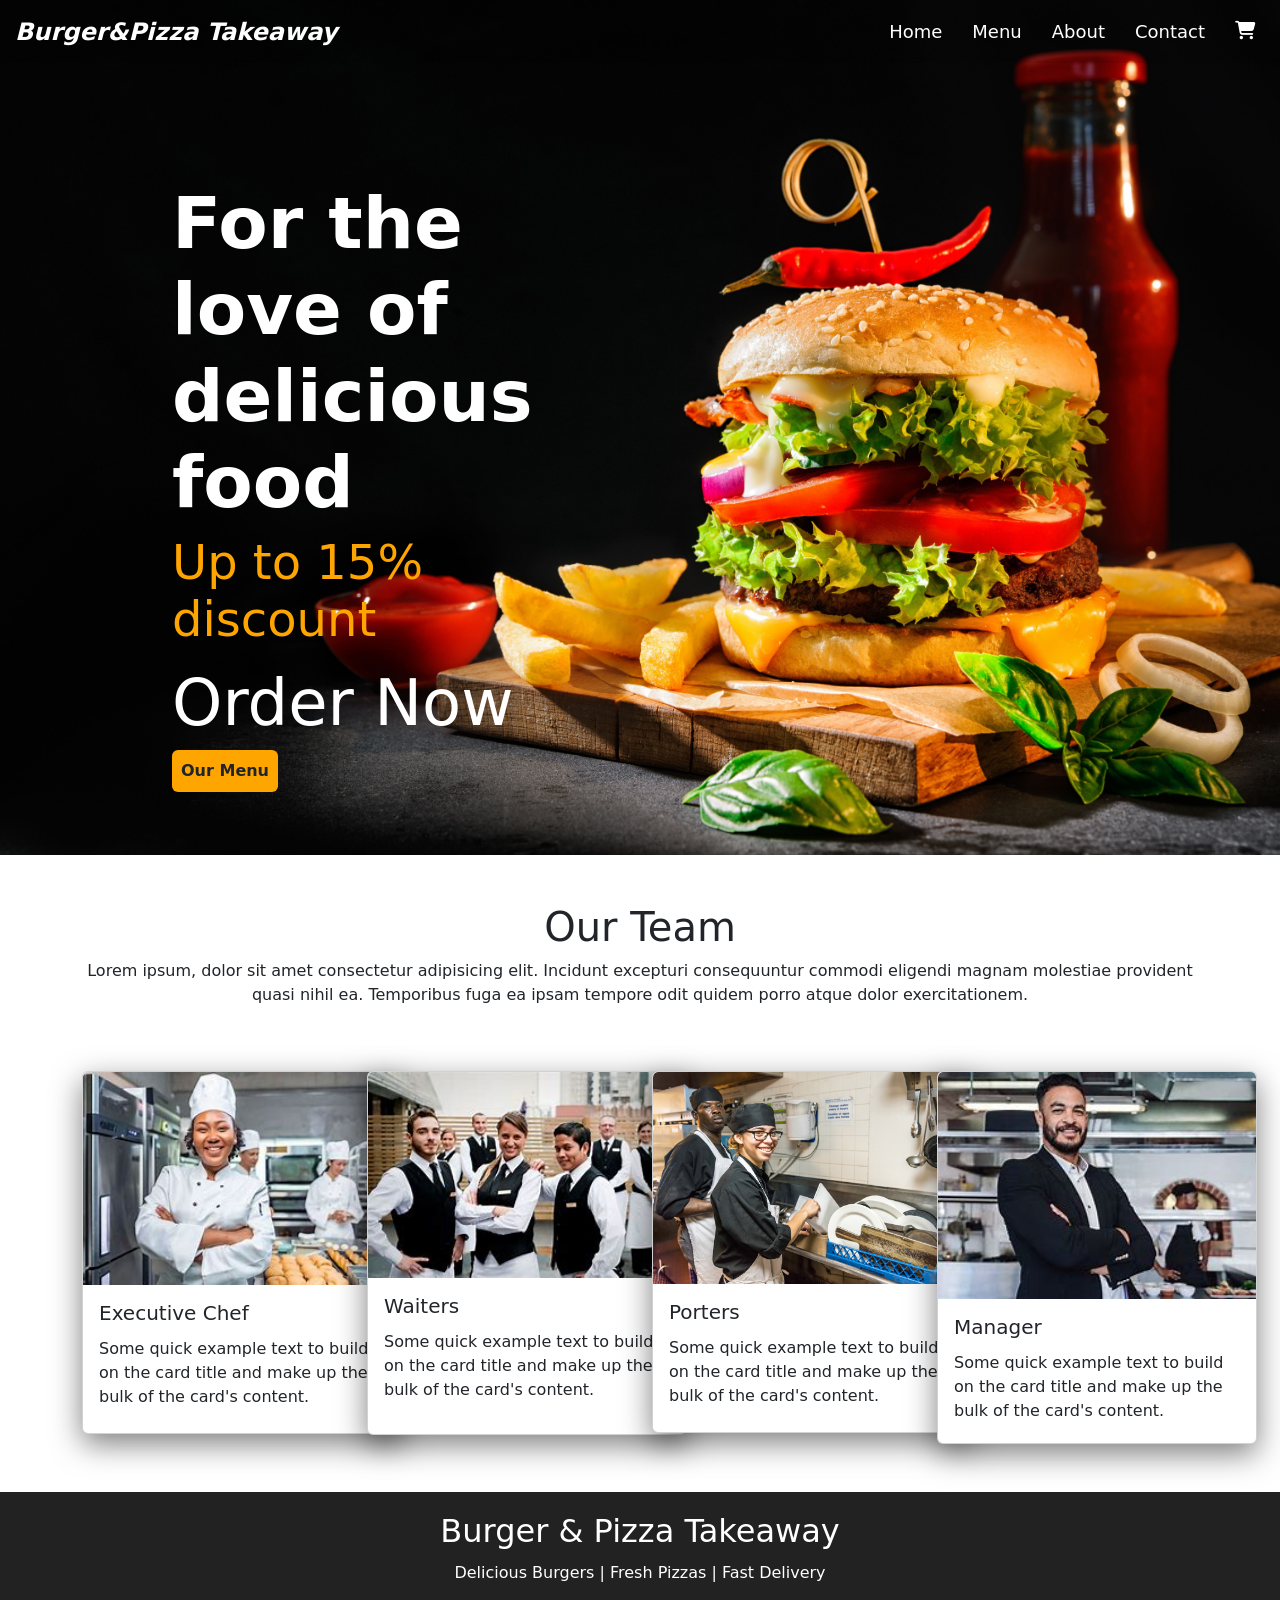
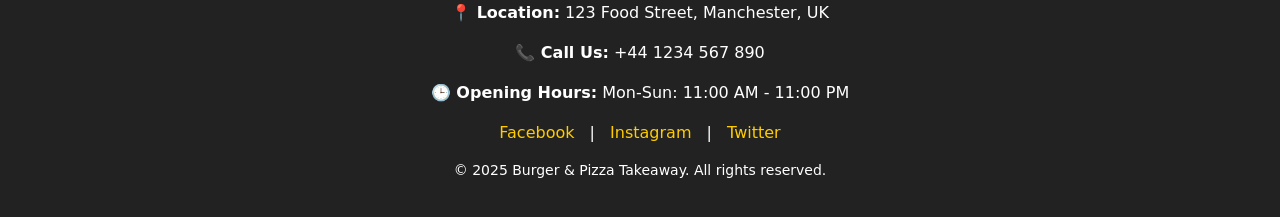
<file: index.html>
<!DOCTYPE html>
<html lang="en">
<head>
    <meta charset="UTF-8">
    <meta name="viewport" content="width=device-width, initial-scale=1.0">
    <title>Burger&Pizza Takeaway</title>
    <link href="icon.webp" rel="shortcut icon">
    <link rel="stylesheet" href="index.css">
    <link rel="stylesheet" href="https://cdnjs.cloudflare.com/ajax/libs/font-awesome/6.4.2/css/all.min.css">
    <link href="https://cdn.jsdelivr.net/npm/bootstrap@5.3.3/dist/css/bootstrap.min.css" rel="stylesheet" integrity="sha384-QWTKZyjpPEjISv5WaRU9OFeRpok6YctnYmDr5pNlyT2bRjXh0JMhjY6hW+ALEwIH" crossorigin="anonymous">
    <script src="https://ajax.googleapis.com/ajax/libs/jquery/3.7.1/jquery.min.js"></script>
    <script src="https://maxcdn.bootstrapcdn.com/bootstrap/3.4.1/js/bootstrap.min.js"></script>
</head>
<body>
    <header>
        <nav class="navbar">
            <div class="logo fw-bold fst-italic">
                <a href="index.html">Burger&Pizza Takeaway</a>
            </div>
            <div class="nav-links">
                <a href="index.html">Home</a>
                <a href="menu.html">Menu</a>
                <a href="about.html">About</a>
                <a href="contact.html">Contact</a>
                <a class="pt-1 fas fa-shopping-cart" href="cart.html"></a>
            </div>
        </nav>
    </header>
        <div class="back">
            <div class="container">
                <div class="head-text">
                    <h1 class="text-white display-2 fw-bold">For the love of delicious food</h1>
                    <p class="display-5" style="color: orange;">Up to 15% discount</p>
                    <h2 class="text-white display-3">Order Now</h2>
                    <a class="btn p-2 fw-bold" href="menu.html">Our Menu</a>
                 </div>
            </div>
        </div>

    <main> 
        <div class="container pt-5" id="team"> 
            <h1 class="text-center">Our Team</h1>
            <p class="text-center">Lorem ipsum, dolor sit amet consectetur adipisicing elit. Incidunt excepturi consequuntur commodi eligendi magnam molestiae provident quasi nihil ea. Temporibus fuga ea ipsam tempore odit quidem porro atque dolor exercitationem.</p>
            <div class="row pt-5 pb-5">
                <div class="col-md-3">
                    <div class="card pb-2" style="width: 20rem;">
                        <img src="chef-1.jpg" class="card-img-top" alt="...">
                        <div class="card-body">
                            <h5 class="card-title">Executive Chef</h5>    
                            <p class="pt-1 card-text">Some quick example text to build on the card title and make up the bulk of the card's content.</p>
                        </div>
                    </div>
                </div>    

                <div class="col-md-3">
                    <div class="card" style="width: 20rem;">
                        <img src="waiters.jpg" class="card-img-top" alt="...">
                        <div class="card-body">
                            <h5 class="card-title">Waiters</h5>
                            <p class="pt-1 card-text pb-3">Some quick example text to build on the card title and make up the bulk of the card's content.</p>
                        </div>
                    </div>
                </div>

                <div class="col-md-3">
                    <div class="card" style="width: 20rem;">
                        <img src="porters.jpg" class="card-img-top" alt="...">
                        <div class="card-body">
                            <h5 class="card-title">Porters</h5>
                            <p class=" pt-1 card-text pb-2">Some quick example text to build on the card title and make up the bulk of the card's content.</p>
                        </div>
                    </div>
                </div>

                <div class="col-md-3 ">
                    <div class="card" style="width: 20rem;">
                        <img src="manager-2.jpg" class="card-img-top" alt="...">
                        <div class="card-body">
                            <h5 class="card-title">Manager</h5>
                            <p class="pt-1 card-text pb-1">Some quick example text to build on the card title and make up the bulk of the card's content.</p>
                        </div>
                    </div>
                </div>
            </div>          
        </div>    

    </main>
    <footer style="background-color: #222; color: #fff; padding: 20px 0; text-align: center;">
        <div style="max-width: 1200px; margin: auto;">
            <h2 style="color: white; margin-bottom: 10px;">Burger & Pizza Takeaway</h2>
            <p>Delicious Burgers | Fresh Pizzas | Fast Delivery</p>
            <p><strong>📍 Location:</strong> 123 Food Street, Manchester, UK</p>
            <p><strong>📞 Call Us:</strong> +44 1234 567 890</p>
            <p><strong>🕒 Opening Hours:</strong> Mon-Sun: 11:00 AM - 11:00 PM</p>
            <div style="margin-top: 15px;">
                <a href="#" style="color: #ffcc00; text-decoration: none; margin: 0 10px;">Facebook</a> |
                <a href="#" style="color: #ffcc00; text-decoration: none; margin: 0 10px;">Instagram</a> |
                <a href="#" style="color: #ffcc00; text-decoration: none; margin: 0 10px;">Twitter</a>
            </div>
            <p style="margin-top: 15px; font-size: 14px;">&copy; 2025 Burger & Pizza Takeaway. All rights reserved.</p>
        </div>
    </footer>
</body>
</html>
</file>
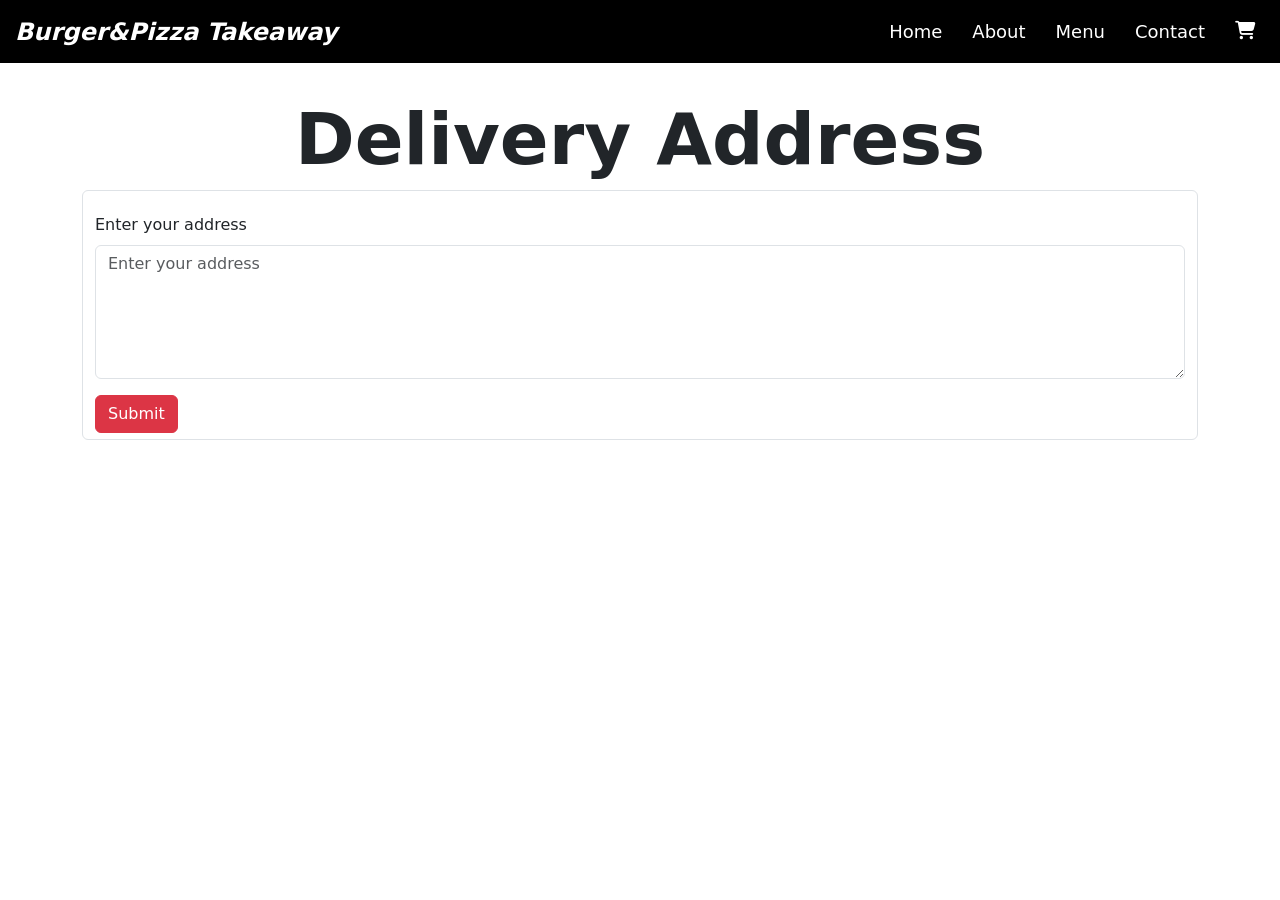
<file: address.html>
<!DOCTYPE html>
<html lang="en">
<head>
    <meta charset="UTF-8">
    <meta name="viewport" content="width=device-width, initial-scale=1.0">
    <title>Address</title>
    <link href="icon.webp" rel="shortcut icon">
    <link rel="stylesheet" href="address.css">
    <link rel="stylesheet" href="https://cdnjs.cloudflare.com/ajax/libs/font-awesome/6.4.2/css/all.min.css">
    <link href="https://cdn.jsdelivr.net/npm/bootstrap@5.3.3/dist/css/bootstrap.min.css" rel="stylesheet" integrity="sha384-QWTKZyjpPEjISv5WaRU9OFeRpok6YctnYmDr5pNlyT2bRjXh0JMhjY6hW+ALEwIH" crossorigin="anonymous">
</head>
<body>
    <header>
        <div id="navigation">
            <nav class="navbar">
                <div class="logo fw-bold fst-italic">
                    <a href="index.html">Burger&Pizza Takeaway</a>
                </div>
                <div class="nav-links">
                    <a href="index.html">Home</a>
                    <a href="about.html">About</a>
                    <a href="menu.html">Menu</a>
                    <a href="contact.html">Contact</a>
                    <a class=" pt-1 fas fa-shopping-cart" href="cart.html"></a>
                </div>
            </nav>
        </div>
    </header>
    <main>
        <div class="container">
            <div id="first-section" class="pt-5">
                <h1 class="text-center display-2 fw-bold pt-5">Delivery Address</h1>
            </div>
            <form action="" class="form-control" id="addressForm">
                <label class="form-label pt-3" for="textarea">Enter your address</label>
                <textarea class="form-control mb-3 " name="addressName" rows="5" id="userAddress" placeholder="Enter your address" required></textarea>
                <button type="submit" class="btn btn-danger">Submit</button>
            </form>
        </div>
    </main>
    <script src="address.js"></script>
</body>
</html>
</file>
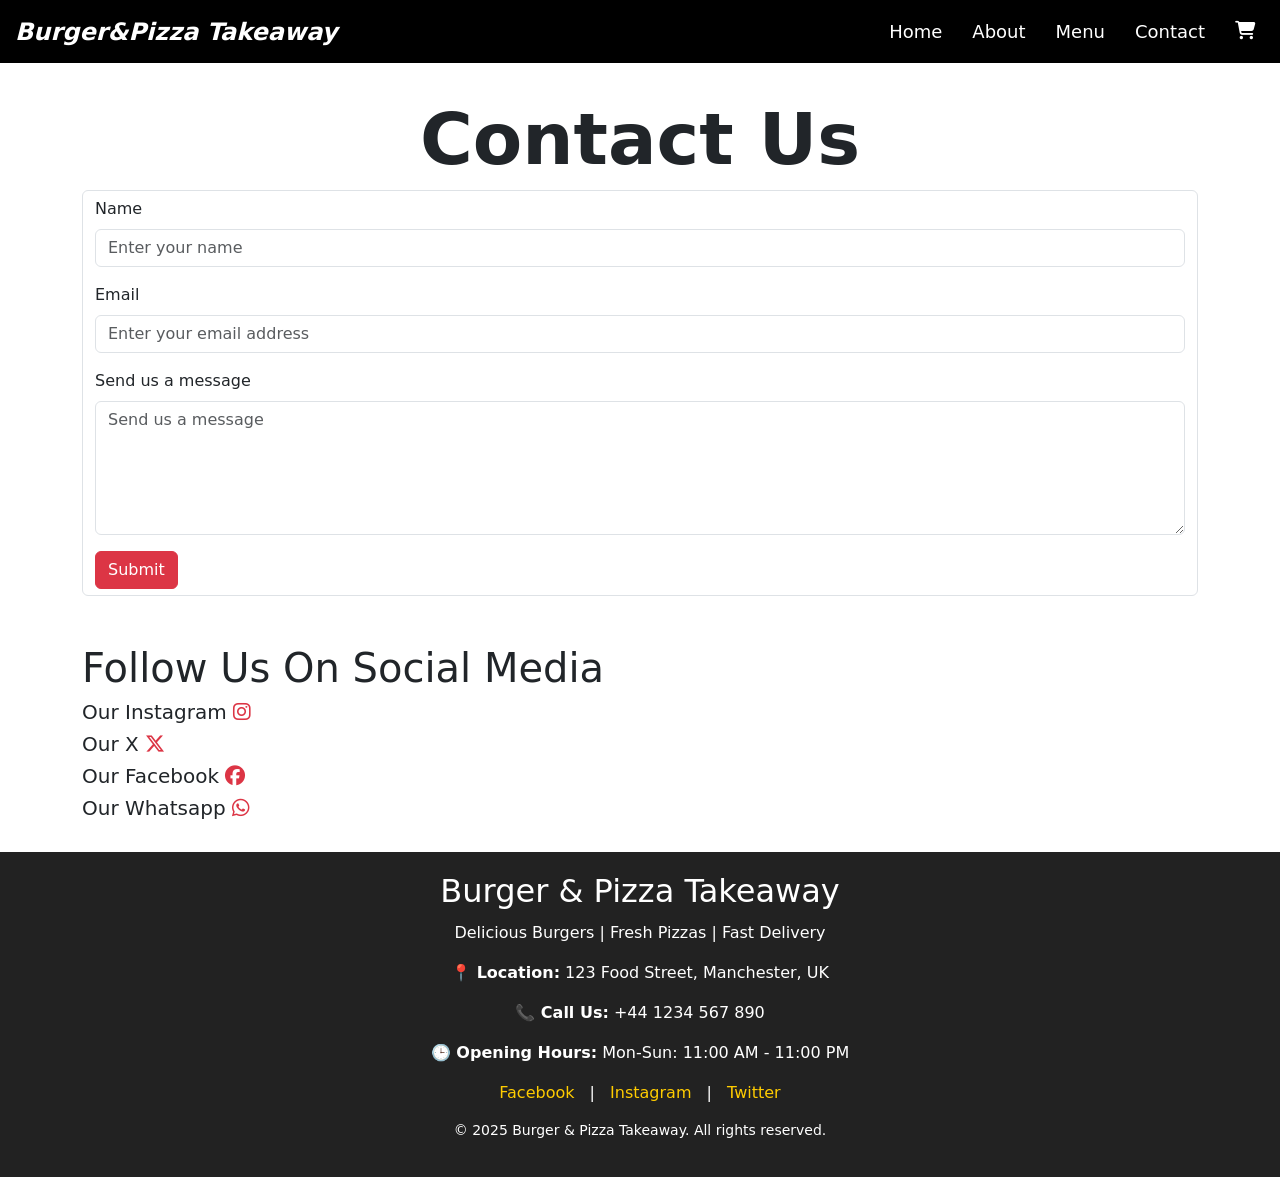
<file: contact.html>
<!DOCTYPE html>
<html lang="en">
<head>
    <meta charset="UTF-8">
    <meta name="viewport" content="width=device-width, initial-scale=1.0">
    <title>Contact Us</title>
    <link href="icon.webp" rel="shortcut icon">
    <link rel="stylesheet" href="contact.css">
    <link rel="stylesheet" href="https://cdnjs.cloudflare.com/ajax/libs/font-awesome/6.4.2/css/all.min.css">
    <link href="https://cdn.jsdelivr.net/npm/bootstrap@5.3.3/dist/css/bootstrap.min.css" rel="stylesheet" integrity="sha384-QWTKZyjpPEjISv5WaRU9OFeRpok6YctnYmDr5pNlyT2bRjXh0JMhjY6hW+ALEwIH" crossorigin="anonymous">
</head>
<body>
    <header>
        <div id="navigation">
            <nav class="navbar">
                <div class="logo fw-bold fst-italic">
                    <a href="index.html">Burger&Pizza Takeaway</a>
                </div>
                <div class="nav-links">
                    <a href="index.html">Home</a>
                    <a href="about.html">About</a>
                    <a href="menu.html">Menu</a>
                    <a href="contact.html">Contact</a>
                    <a class=" pt-1 fas fa-shopping-cart" href="cart.html"></a>
                </div>
            </nav>
        </div>
    </header>
    <main>
        <div class="container">
            <div id="first-section" class="pt-5">
                <h1 class="text-center display-2 fw-bold pt-5">Contact Us</h1>
            </div>
            <form action="" class="form-control" id="contactForm">
                <label class="form-label" for="name">Name</label>
                <input class="form-control" type="text" id="name" placeholder="Enter your name" required>

                <label class="form-label pt-3" for="email">Email</label>
                <input class="form-control" type="email" id="email" placeholder="Enter your email address" required>

                <label class="form-label pt-3" for="textarea">Send us a message</label>
                <textarea class="form-control mb-3"  name="message" rows="5" id="message" placeholder="Send us a message" required></textarea>
                <button type="submit" class="btn btn-danger">Submit</button>
                
            </form>

            <div id="second-section" class="pt-5 pb-4">
                <h1>Follow Us On Social Media</h1>  
                <h5>Our Instagram <a href="instagram.com" class="fa-brands fa-instagram text-danger"></a></h5>
                <h5>Our X <a href="x.com" class="fa-brands fa-x-twitter text-danger"></a></h5>
                <h5>Our Facebook <a href="facebook.com" class="fa-brands fa-facebook text-danger"></a></h5> 
                <h5>Our Whatsapp <a href="whatsapp.com" class="fa-brands fa-whatsapp text-danger"></a></h5>
            </div>
            
        </div>
    </main>
    <script src="contact.js"></script>
    <footer style="background-color: #222; color: #fff; padding: 20px 0; text-align: center;">
        <div style="max-width: 1200px; margin: auto;">
            <h2 style="color: white; margin-bottom: 10px;">Burger & Pizza Takeaway</h2>
            <p>Delicious Burgers | Fresh Pizzas | Fast Delivery</p>
            <p><strong>📍 Location:</strong> 123 Food Street, Manchester, UK</p>
            <p><strong>📞 Call Us:</strong> +44 1234 567 890</p>
            <p><strong>🕒 Opening Hours:</strong> Mon-Sun: 11:00 AM - 11:00 PM</p>
            <div style="margin-top: 15px;">
                <a href="#" style="color: #ffcc00; text-decoration: none; margin: 0 10px;">Facebook</a> |
                <a href="#" style="color: #ffcc00; text-decoration: none; margin: 0 10px;">Instagram</a> |
                <a href="#" style="color: #ffcc00; text-decoration: none; margin: 0 10px;">Twitter</a>
            </div>
            <p style="margin-top: 15px; font-size: 14px;">&copy; 2025 Burger & Pizza Takeaway. All rights reserved.</p>
        </div>
    </footer>
</body>
</html>
</file>
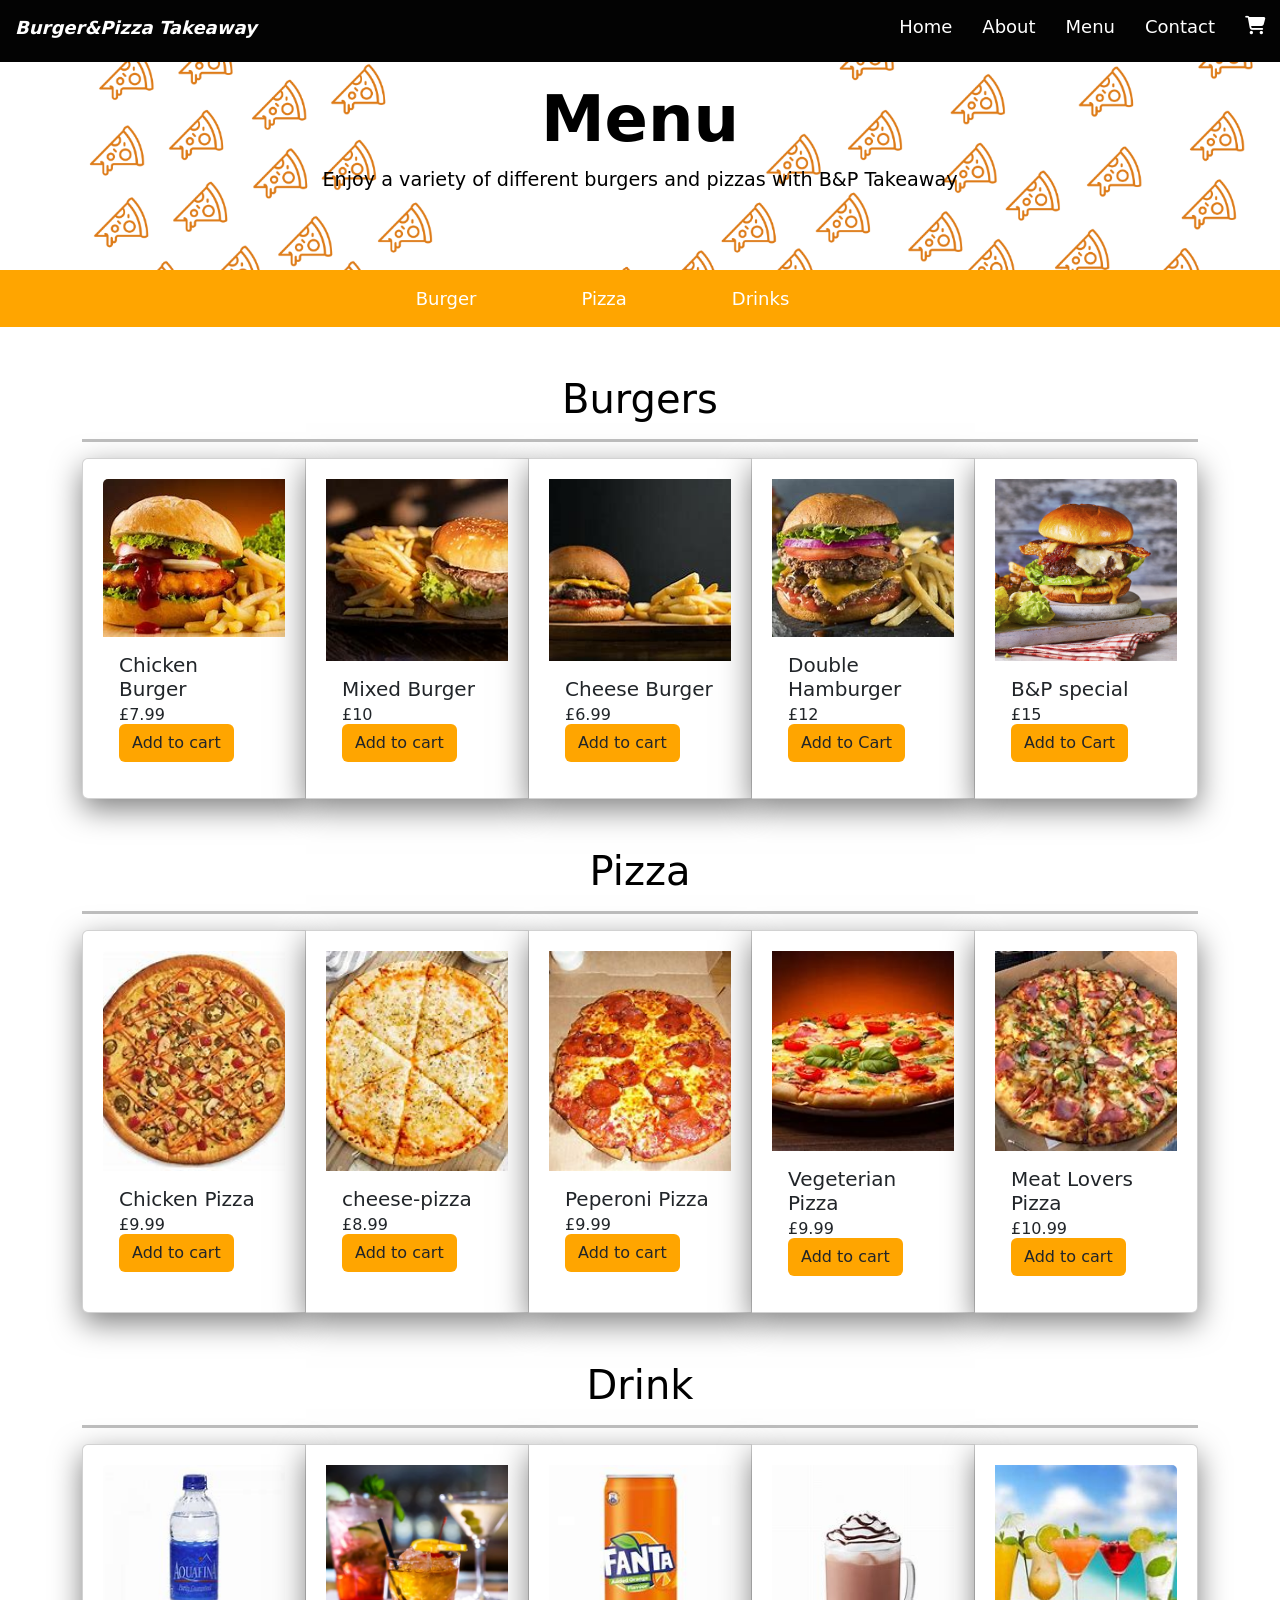
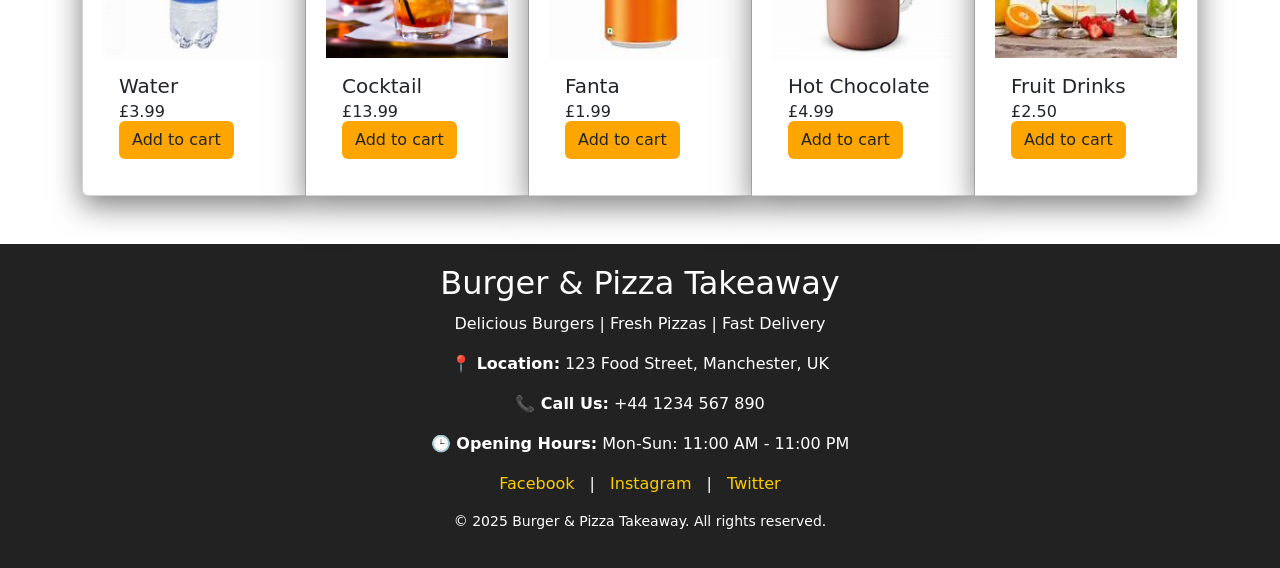
<file: menu.html>
<!DOCTYPE html>
<html lang="en">
<head>
    <meta charset="UTF-8">
    <meta name="viewport" content="width=device-width, initial-scale=1.0">
    <title>Menu</title>
    <link href="icon.webp" rel="shortcut icon">
    <link rel="stylesheet" href="menu.css">
    <link rel="stylesheet" href="https://cdnjs.cloudflare.com/ajax/libs/font-awesome/6.4.2/css/all.min.css">
    <link href="https://cdn.jsdelivr.net/npm/bootstrap@5.3.3/dist/css/bootstrap.min.css" rel="stylesheet" integrity="sha384-QWTKZyjpPEjISv5WaRU9OFeRpok6YctnYmDr5pNlyT2bRjXh0JMhjY6hW+ALEwIH" crossorigin="anonymous">
</head>
<body>
    <header>
        <div id="navigation">
            <nav class="navbar">
                <div class="logo fw-bold fst-italic">
                    <a href="index.html">Burger&Pizza Takeaway</a>
                </div>
                <div class="nav-links">
                    <a href="index.html">Home</a>
                    <a href="about.html">About</a>
                    <a href="menu.html">Menu</a>
                    <a href="contact.html">Contact</a>
                    <a class=" pt-1 fas fa-shopping-cart" href="cart.html"></a>
                </div>
            </nav>
        </div>
    </header>
    <main>
        <div id="first-section">
            <div class="back">
                <div class="container">
                    <div class="menu-text">
                        <h1 class="text-center display-3 fw-bold">Menu</h1>
                        <p class="text-center " style="font-size: larger;">Enjoy a variety of different burgers and pizzas with B&P Takeaway</p>
                    </div>
                </div>
            </div>
        </div>

        <div>
            <nav class="menu-nav">
                <div class="menu-links">
                    <a href="#burgers">Burger</a>
                    <a href="#pizza">Pizza</a>
                    <a href="#drink">Drinks</a>
                </div>
            </nav>
        </div>
        
        <!-- This container holds the main products -->
        
        <div class="container pb-5">
            <div> <!-- This is for the actual burger slider-->
                <h1 class="pt-5 text-center">Burgers</h1><hr class=" border-3">
                <div class="card-group">
                    <div class="card" id="chicken-burger">
                        <img class="card-img-top" width="100vh" src="chicken-burger.jpg" alt="1">
                        <div class="card-body">
                            <h5 class="card-title">Chicken Burger</h5>
                            <h6 class="card-subtitle">£7.99</h6>
                           
                            <button onclick="addToCart('Chicken Burger',7.99)" class="btn" style="background-color: orange;">Add to cart</button>
                        </div>
                    </div>
                    <div class="card" id="mixed-burger">
                        <img class="card-img-top" width="20rem" src="mixed-burger.jpg" alt="1">
                        <div class="card-body">
                            <h5 class="card-title">Mixed Burger</h5>
                            <h6 class="card-subtitle">£10</h6>
                            
                            <button onclick="addToCart('Mixed Burger',10)" class="btn" style="background-color: orange;">Add to cart</button>
                        </div>
                    </div>
                    <div class="card" id="cheese-burger">
                        <img class="card-img-top" src="cheeseburger.jpg" alt="1">
                        <div class="card-body">
                            <h5 class="card-title">Cheese Burger</h5>
                            <h6 class="card-subtitle">£6.99</h6>
                            
                            <button onclick="addToCart('Cheese burger',6.99)" class="btn"style="background-color: orange;">Add to cart</button>
                        </div>
                    </div>
                    <div class="card" id="double-hamburger">
                        <img class="card-img-top" width="20rem" src="double-beef-burger.jpg" alt="1">
                        <div class="card-body">
                            <h5 class="card-title">Double Hamburger</h5>
                            <h6 class="card-subtitle">£12</h6>
                            
                            <button onclick="addToCart('Double Hamburger',12)" class="btn"style="background-color: orange;">Add to Cart</button>
                        </div>
                    </div>
                    <div class="card" id="bp-special">
                        <img class="card-img-top" width="20rem" src="bp-special.jpg" alt="1">
                        <div class="card-body">
                            <h5 class="card-title">B&P special</h5>
                            <h6 class="card-subtitle">£15</h6>  

                            <button onclick="addToCart('BP Special Burger',15)" class="btn"style="background-color: orange;">Add to Cart</button>
                        </div>
                    </div>
                </div>
            </div>

            <div class="pt-5"> <!-- This is for the actual pizza slider-->
                <h1 class="text-center">Pizza</h1><hr class="border-3">
                <div class="card-group">
                    <div class="card" id="chicken-pizza">
                        <img class="card-img-top" width="20rem" src="chicken-pizza.jpg" alt="1">
                        <div class="card-body">
                            <h5 class="card-title">Chicken Pizza </h5>
                            <h6 class="card-subtitle">£9.99</h6>
                            
                            <button onclick="addToCart('Chicken Pizza',9.99)" class="btn"style="background-color: orange;">Add to cart</button>
                        </div>
                    </div>
                    <div class="card" id="cheese-pizza">
                        <img class="card-img-top" width="20rem" src="out.jpg" alt="1">
                        <div class="card-body">
                            <h5 class="card-title">cheese-pizza</h5>
                            <h6 class="card-subtitle">£8.99</h6>
                            
                            <button onclick="addToCart('Cheese Pizza',8.99)" class="btn"style="background-color: orange;">Add to cart</button>
                        </div>
                    </div>
                    <div class="card" id="peperoni">
                        <img class="card-img-top" src="test3.jpg" alt="1">
                        <div class="card-body">
                            <h5 class="card-title">Peperoni Pizza</h5>
                            <h6 class="card-subtitle">£9.99</h6>
                           
                            <button onclick="addToCart('Peperoni Pizza',9.99)" class="btn"style="background-color: orange;">Add to cart</button>
                        </div>
                    </div>
                    <div class="card" id="vegeterian">
                        <img class="card-img-top" width="20rem" src="vegeterian.jpg" alt="1">
                        <div class="card-body">
                            <h5 class="card-title">Vegeterian Pizza</h5>
                            <h6 class="card-subtitle">£9.99</h6>
                            
                            <button onclick="addToCart('Vegeterian Pizza',9.99)" class="btn"style="background-color: orange;">Add to cart</button>
                        </div>
                    </div>
                    <div class="card" id="meat-pizza">
                        <img class="card-img-top" width="20rem" src="meat-pizza.jpg" alt="1">
                        <div class="card-body">
                            <h5 class="card-title">Meat Lovers Pizza</h5>
                            <h6 class="card-subtitle">£10.99</h6>
                            
                            <button onclick="addToCart('Meat Lovers Pizza',10.99)" class="btn"style="background-color: orange;">Add to cart</button>
                        </div>
                    </div>
                </div>
                
            </div>

            <div class="pt-5"> <!--This is for the drinks slider-->
                <div> 
                    <h1 class="text-center">Drink</h1><hr class="border-3">
                    <div class="card-group">
                        <div class="card" id="water">
                            <img class="card-img-top" width="20rem" src="water.jpg" alt="1">
                            <div class="card-body">
                                <h5 class="card-title">Water</h5>
                                <h6 class="card-subtitle">£3.99</h6>
                                
                                <button onclick="addToCart('Water',3.99)" class="btn"style="background-color: orange;">Add to cart</button>
                            </div>
                        </div>
                    
                        <div class="card" id="cocktails">
                            <img class="card-img-top" width="20rem" src="cocktail.jpg" alt="1">
                            <div class="card-body">
                                <h5 class="card-title">Cocktail</h5>
                                <h6 class="card-subtitle">£13.99</h6>
                                
                                <button onclick="addToCart('Cocktail',13.99)" class="btn"style="background-color: orange;">Add to cart</button>
                            </div>
                        </div>
                        <div class="card" id="cold-drinks">
                            <img class="card-img-top" src="fanta.jpg" alt="1">
                            <div class="card-body">
                                <h5 class="card-title">Fanta</h5>
                                <h6 class="card-subtitle">£1.99</h6>
                                
                                <button onclick="addToCart('Fanta',1.99)" class="btn"style="background-color: orange;">Add to cart</button>
                            </div>
                        </div>
                        <div class="card" id="hot-chocolate">
                            <img class="card-img-top" src="hot-drinks.jpg">
                            <div class="card-body">
                                <h5 class="card-title">Hot Chocolate</h5>
                                <h6 class="card-subtitle">£4.99</h6>
                                
                                <button onclick="addToCart('Hot Chocolate',4.99)" class="btn"style="background-color: orange;">Add to cart</button>
                            </div>
                        </div>
                        <div class="card" id="fruit-drink">
                            <img class="card-img-top" width="20rem" src="fruit-drink.jpg" alt="1">
                            <div class="card-body">
                                <h5 class="card-title">Fruit Drinks</h5>
                                <h6 class="card-subtitle">£2.50</h6>
                                
                                <button onclick="addToCart('Fruit Drink',2.50)" class="btn"style="background-color: orange;">Add to cart</button>
                            </div>
                        </div>
                    </div>
                </div>
                
            </div>


            <script src="product.js"></script>
        </div>

    </main>
    <footer style="background-color: #222; color: #fff; padding: 20px 0; text-align: center;">
        <div style="max-width: 1200px; margin: auto;">
            <h2 style="color: white; margin-bottom: 10px;">Burger & Pizza Takeaway</h2>
            <p>Delicious Burgers | Fresh Pizzas | Fast Delivery</p>
            <p><strong>📍 Location:</strong> 123 Food Street, Manchester, UK</p>
            <p><strong>📞 Call Us:</strong> +44 1234 567 890</p>
            <p><strong>🕒 Opening Hours:</strong> Mon-Sun: 11:00 AM - 11:00 PM</p>
            <div style="margin-top: 15px;">
                <a href="#" style="color: #ffcc00; text-decoration: none; margin: 0 10px;">Facebook</a> |
                <a href="#" style="color: #ffcc00; text-decoration: none; margin: 0 10px;">Instagram</a> |
                <a href="#" style="color: #ffcc00; text-decoration: none; margin: 0 10px;">Twitter</a>
            </div>
            <p style="margin-top: 15px; font-size: 14px;">&copy; 2025 Burger & Pizza Takeaway. All rights reserved.</p>
        </div>
    </footer>
</body>
</html>
</file>
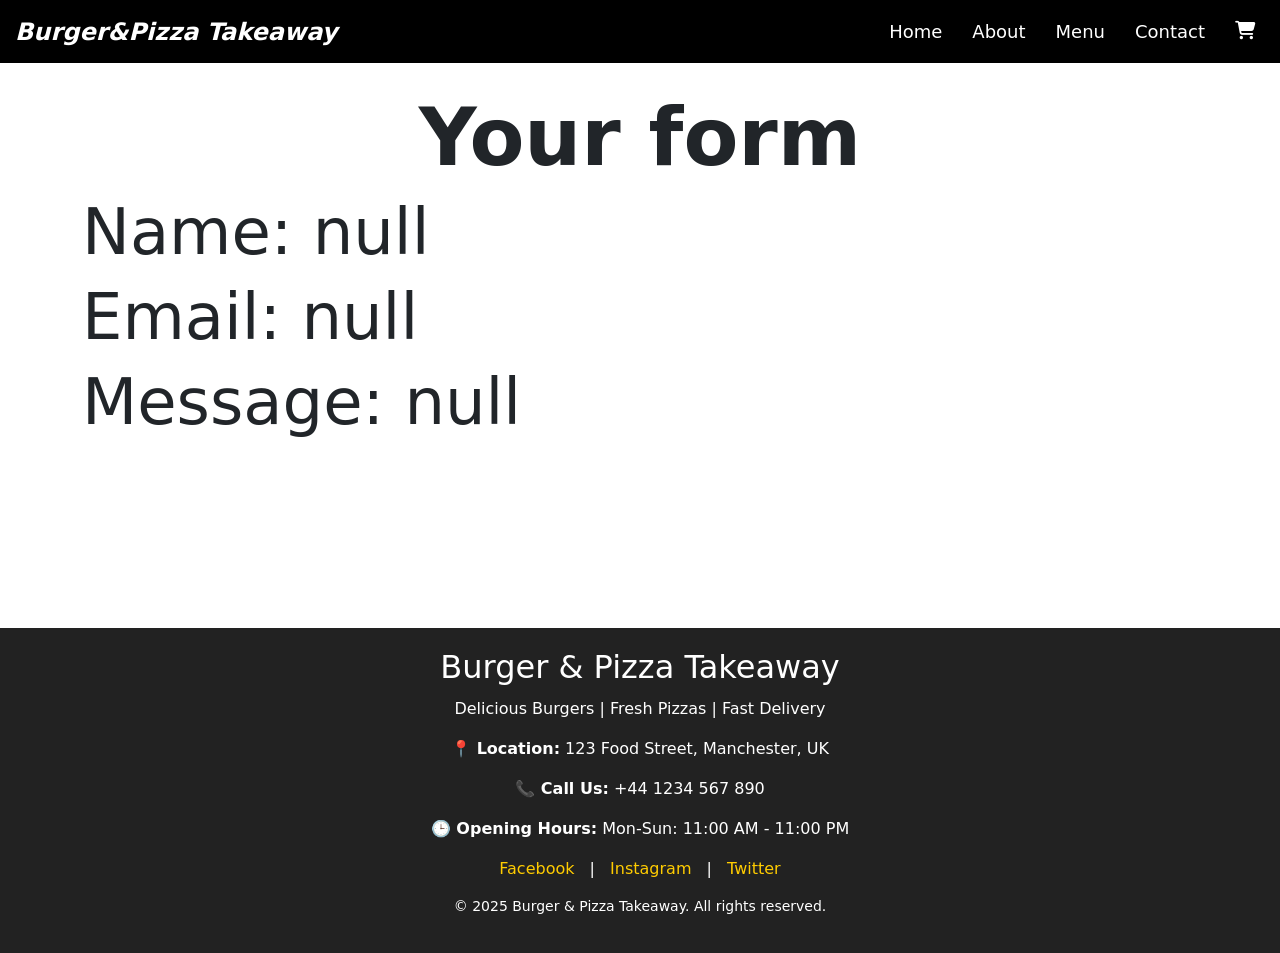
<file: output.html>
<!DOCTYPE html>
<html lang="en">
<head>
    <meta charset="UTF-8">
    <meta name="viewport" content="width=device-width, initial-scale=1.0">
    <title>Form Output</title>
    <link href="icon.webp" rel="shortcut icon">
    <link rel="stylesheet" href="output.css">
    <link rel="stylesheet" href="https://cdnjs.cloudflare.com/ajax/libs/font-awesome/6.4.2/css/all.min.css">
    <link href="https://cdn.jsdelivr.net/npm/bootstrap@5.3.3/dist/css/bootstrap.min.css" rel="stylesheet" integrity="sha384-QWTKZyjpPEjISv5WaRU9OFeRpok6YctnYmDr5pNlyT2bRjXh0JMhjY6hW+ALEwIH" crossorigin="anonymous">
    
</head>
<body>
    <header>
        <div id="navigation">
            <nav class="navbar">
                <div class="logo fw-bold fst-italic">
                    <a href="index.html">Burger&Pizza Takeaway</a>
                </div>
                <div class="nav-links">
                    <a href="index.html">Home</a>
                    <a href="about.html">About</a>
                    <a href="menu.html">Menu</a>
                    <a href="contact.html">Contact</a>
                    <a class=" pt-1 fas fa-shopping-cart" href="cart.html"></a>
                </div>
            </nav>
        </div>
    </header>
    <main>
        <div>
            <div class="container" style="padding-top: 10vh; padding-bottom: 20vh;">
                <h1 class="text-center fw-bold display-1">Your form</h1>

                <div id="username"></div>
                <div id="userEmail"></div>
                <div id="userMessage"></div>
            </div>
        </div>


    </main>
    
    <footer style="background-color: #222; color: #fff; padding: 20px 0; text-align: center;">
        <div style="max-width: 1200px; margin: auto;">
            <h2 style="color: white; margin-bottom: 10px;">Burger & Pizza Takeaway</h2>
            <p>Delicious Burgers | Fresh Pizzas | Fast Delivery</p>
            <p><strong>📍 Location:</strong> 123 Food Street, Manchester, UK</p>
            <p><strong>📞 Call Us:</strong> +44 1234 567 890</p>
            <p><strong>🕒 Opening Hours:</strong> Mon-Sun: 11:00 AM - 11:00 PM</p>
            <div style="margin-top: 15px;">
                <a href="#" style="color: #ffcc00; text-decoration: none; margin: 0 10px;">Facebook</a> |
                <a href="#" style="color: #ffcc00; text-decoration: none; margin: 0 10px;">Instagram</a> |
                <a href="#" style="color: #ffcc00; text-decoration: none; margin: 0 10px;">Twitter</a>
            </div>
            <p style="margin-top: 15px; font-size: 14px;">&copy; 2025 Burger & Pizza Takeaway. All rights reserved.</p>
        </div>
    </footer>
    <script src="output.js"></script>
</body>
</html>
</file>
<file: index.css>
.back {
    background-image: url('background.jpg');
    background-size: cover;
    background-position: center;
    width: 100%; /* Half of the viewport width */
    height: 95vh; /* Half of the viewport height */
}

header{
    position: fixed;
    width:100%;
}

.head-text{
    padding: 20vh;
    padding-right: 70vh;
    padding-left: 10vh;
    padding-bottom: 30vh;
}
.head-text a{
    background-color: orange;
}



.navbar {
    position: fixed;
    top: 0;
    left: 0;
    width: 100%;
    display: flex;
    justify-content: space-between;
    align-items: center;
    padding: 15px 30px;
    background: rgba(0, 0, 0, 0.09); /* Transparent Black */
    backdrop-filter: blur(0.2px); /* Smooth Blur Effect */
    color: white;
    z-index: 1000;
}

.navbar a {
    color: white;
    text-decoration: none;
    margin: 0 15px;
    font-size: 18px;
    transition: 0.3s;   
}

.navbar a:hover {
    color: rgb(201, 6, 6);
}

.logo {
    font-size: 24px;
    font-weight: bold;
}
.logo a{
    font-size: 24px;
}
.logo a:hover{
    color: black;
}

.nav-links {
    padding: 10px;
    display: flex;
}
.card{
    transition: transform 0.8s ease, opacity 0.8s ease;
    box-shadow: 0px 10px 30px rgba(0, 0, 0, 0.5);
    overflow: hidden; 
    /* padding: 30px; */
    
}

.card:hover{
    padding: 10px;
    box-shadow: 0px 0px 30px 10px rgba(92, 91, 91, 0.8);
    animation-duration: 0.8s;
}

  

/* Responsive Design */
@media (max-width: 768px) {
    .navbar {
        flex-direction: column;
        text-align: center;
    }

    .nav-links {
        margin-top: 10px;
    }
    .head-text{
        padding: 15vh;
        padding-right: 10vh;
    }
}
</file>
<file: address.css>
#navigation{
    position: fixed;
    width: 100%;
}
.navbar {
    position: fixed;
    top: 0;
    left: 0;
    width: 100%;
    display: flex;
    justify-content: space-between;
    align-items: center;
    padding: 15px 30px;
    background: black; /* Transparent Black */
    backdrop-filter: blur(0.2px); /* Smooth Blur Effect */
    color: white;
    z-index: 1000;
}

.navbar a {
    color: white;
    text-decoration: none;
    margin: 0 15px;
    font-size: 18px;
    transition: 0.3s;   
}

.navbar a:hover {
    color: rgb(201, 6, 6);
}

.logo {
    font-size: 24px;
    font-weight: bold;
}
.logo a{
    font-size: 24px;
}
.logo a:hover{
    color: black;
}

.nav-links {
    padding: 10px;
    display: flex;
}

#second-section a{
    text-decoration: none;
}
</file>
<file: contact.css>
#navigation{
    position: fixed;
    width: 100%;
}
.navbar {
    position: fixed;
    top: 0;
    left: 0;
    width: 100%;
    display: flex;
    justify-content: space-between;
    align-items: center;
    padding: 15px 30px;
    background: black; /* Transparent Black */
    backdrop-filter: blur(0.2px); /* Smooth Blur Effect */
    color: white;
    z-index: 1000;
}

.navbar a {
    color: white;
    text-decoration: none;
    margin: 0 15px;
    font-size: 18px;
    transition: 0.3s;   
}

.navbar a:hover {
    color: rgb(201, 6, 6);
}

.logo {
    font-size: 24px;
    font-weight: bold;
}
.logo a{
    font-size: 24px;
}
.logo a:hover{
    color: black;
}

.nav-links {
    padding: 10px;
    display: flex;
}

#second-section a{
    text-decoration: none;
}
</file>
<file: menu.css>
main{
    background-color: rgb(255, 255, 255);
    color: black;
}
#navigation{
    position: fixed;
    width: 100%;
}
.logo a{
    font-size: 24px;
}
.logo a:hover{
    color: black;
}
.navbar {
    top: 0;
    left: 0;
    width: 100%;
    display: flex;
    justify-content: space-between;
    align-items: center;
    padding: 15px 5px;
    background-color:  rgb(3, 3, 3);
    backdrop-filter: blur(0.2px);
    color: white;
    z-index: 1000;
}

.navbar a {
    color: white;
    text-decoration: none;
    margin: 0 15px;
    font-size: 18px;
    transition: 0.3s;   
}

.navbar a:hover {
    color: rgb(255, 0, 0);
}

.logo {
    font-size: 24px;
    font-weight: bold;
    padding-bottom: 10px;
}

.nav-links {
    display: flex;
    padding-bottom: 10px;
}
.menu-intro{
    position: absolute;
    padding: 9vh;
    padding-left:50vh;
    color: rgb(255, 255, 255);
    padding-right: 50vh;
    text-align: center;
}

.menu-intro p{
    font-size: large;
}


.menu-nav{
    width: 100%;
    display: flex;
    justify-content: center;
    align-items: center;
    padding: 15px 30px;
    background-color:orange; /* Transparent Black */
    backdrop-filter: blur(0.2px);
    color: white;
    
}

.menu-nav a {
    color: white;
    text-decoration: none;
    margin: 0 15px;
    margin-right: 10vh;
    font-size: 18px;
    transition: 0.3s; 
}


.back{
    background-image: url('Designer.png');
    background-size: cover;
    background-position: center;
    width: 100%; /* Half of the viewport width */
    height: 30vh; /* Half of the viewport height */
}

.menu-links{
    display: flex;
}


.card img {
    width: 100%;
    height: 100%;
    object-fit: cover;
}

.card {
    position: absolute;
    width: 250px;
    height: 350px;
    border-radius: 15px;
    overflow: hidden;
    transition: transform 0.8s ease, opacity 0.8s ease;
    box-shadow: 0px 10px 30px rgba(0, 0, 0, 0.5);
    padding: 20px;
}

.card:hover{
    padding: 2px;
    box-shadow: 0px 0px 30px 10px rgb(173, 113, 1);
    animation-duration: 3s;
}
.card-body{
    height: 50%;
    width: 100%;   
    padding: 30px; 
}
.menu-text{
    padding-top: 9vh;
}


@media (max-width: 768px) {
    .navbar {
        flex-direction: column;
        text-align: center;
    }

    .nav-links {
        margin-top: 10px;
    }
    .menu-text{
        padding: 12vh;

    }
    .menu-text p{
        padding: 0vh;
    }
   
}
</file>
<file: output.css>
#navigation{
    position: fixed;
    width: 100%;
}
.navbar {
    position: fixed;
    top: 0;
    left: 0;
    width: 100%;
    display: flex;
    justify-content: space-between;
    align-items: center;
    padding: 15px 30px;
    background: black; /* Transparent Black */
    backdrop-filter: blur(0.2px); /* Smooth Blur Effect */
    color: white;
    z-index: 1000;
}

.navbar a {
    color: white;
    text-decoration: none;
    margin: 0 15px;
    font-size: 18px;
    transition: 0.3s;   
}

.navbar a:hover {
    color: rgb(201, 6, 6);
}

.logo {
    font-size: 24px;
    font-weight: bold;
}
.logo a{
    font-size: 24px;
}
.logo a:hover{
    color: black;
}

.nav-links {
    padding: 10px;
    display: flex;
}

#second-section a{
    text-decoration: none;
}
</file>
